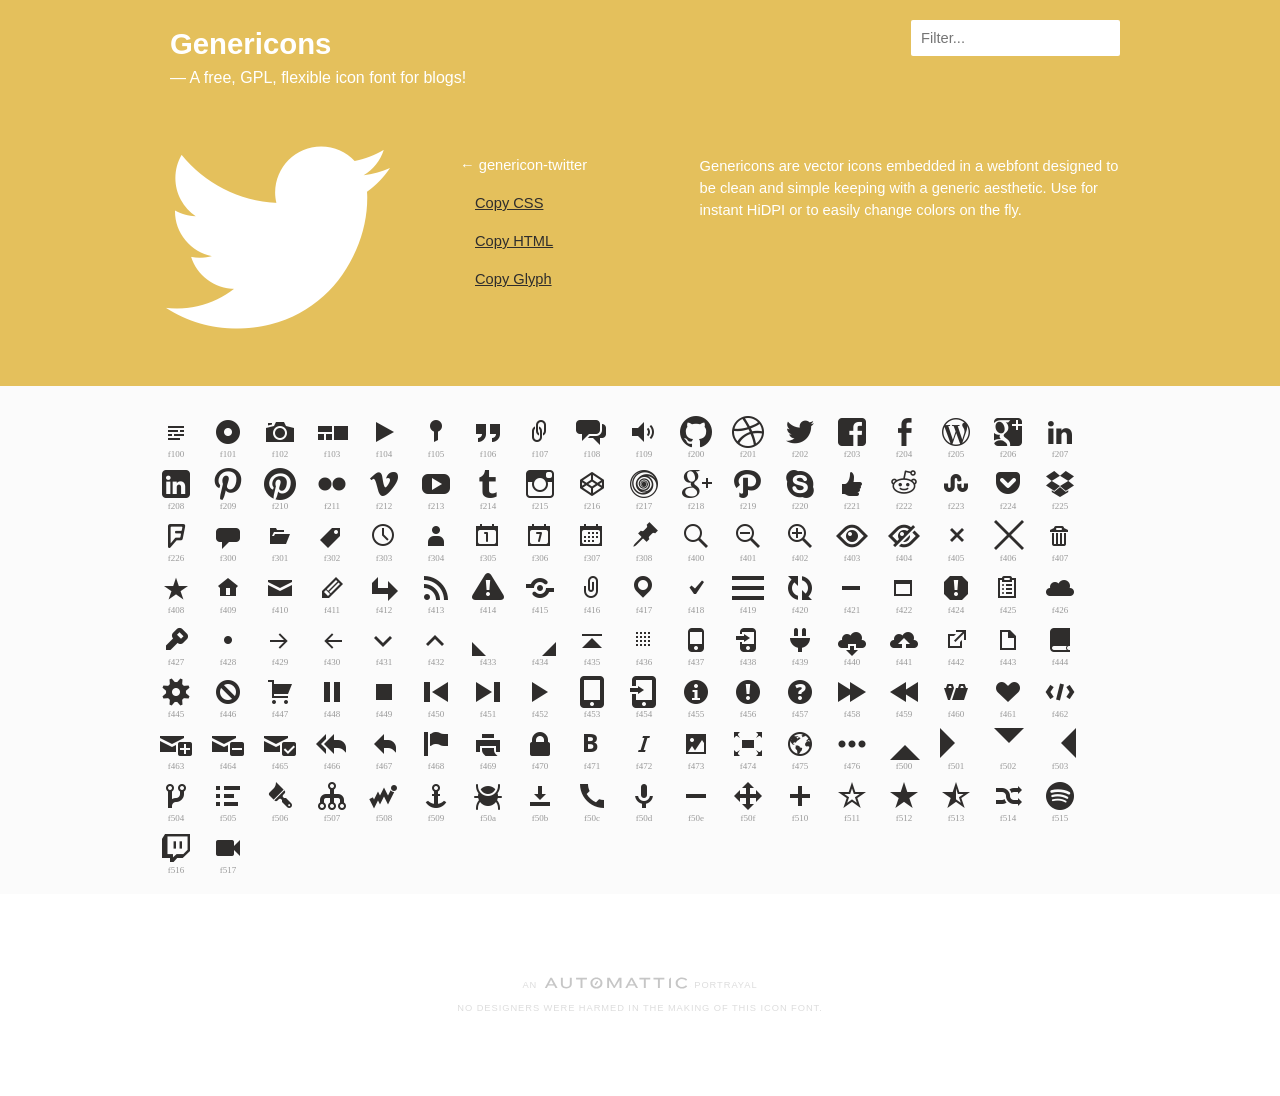
<file: static/genericons/example.html>
<!DOCTYPE html>
<html>
<head>
<title>Genericons</title>
<link rel="stylesheet" href="genericons.css">
<script type="text/javascript" src="https://ajax.googleapis.com/ajax/libs/jquery/1.7.2/jquery.min.js"></script>
<style type="text/css">
/**
 * Example page CSS
 */

body {
	font-family: sans-serif;
	line-height: 1.5;
	margin: 0;
	color: #2f2d2c;
	background: #fff;
	font-size: 11pt;
}

a {
	color: #2f2d2c;
}

h4 {
	margin-top: 40px;
}

#iconlist {
	clear: both;
	margin-bottom: 20px;
}

#iconlist div {
	padding: 10px;
	overflow: hidden;
	white-space: nowrap;
	font-size: 32px;
	line-height: 1;
	position: relative;
	width: 32px;
	height: 32px;
}

#iconlist div:before {
	margin-right: 20px;
}

#iconlist div:hover {
	cursor: pointer;
	color: #e4c05c;
}

#primary {
	background: #e4c05c;
	overflow: hidden;
}

#content {
	position: relative;
	color: #fff;
	max-width: 980px;
	padding: 0 10px;
	margin: 0 auto;
}

#icons {
	background: #fbfbfb;
}

#icons #iconlist {
	max-width: 980px;
	box-sizing: border-box;
	-moz-box-sizing:border-box;
	-webkit-box-sizing:border-box;
	padding: 20px 0;
	margin: 0 auto;
}

#glyph {
	float: left;
	width: 50%;
	box-sizing: border-box;
	-moz-box-sizing:border-box;
	-webkit-box-sizing:border-box;
	-ms-box-sizing:border-box;
	padding: 20px 0;
}

#glyph .info {
	float: right;
	width: 180px;
	padding: 36px 0 0 0;
}

#glyph .info a {
	color: #2f2d2c;
	display: block;
	padding: 8px 0 8px 15px;
}

#glyph .info strong {
	font-weight: normal;
	display: block;
	padding: 8px 0;
}

#glyph .genericon {
	font-size: 256px;
	width: 256px;
	height: 256px;
	overflow: visible;
	float: left;
}

.description {
	margin-top: 50px;
	width: 48%;
	float: right;
	padding-left: 40px;
	margin-left: 2%;
	box-sizing: border-box;
	-moz-box-sizing:border-box;
	-webkit-box-sizing:border-box;
	-ms-box-sizing:border-box;
	background-size: 4px 4px;
}

#primary h2 {
	color: white;
	margin: 0 auto;
	padding: 22px 0 0 20px;
	max-width: 980px;
	font-size: 2em;
}

#primary h2 span {
	display: block;
	font-weight: normal;
	font-size: 12pt;
}

#footer {
	clear: both;
	max-width: 980px;
	margin: 80px auto;
	text-align: center;
	text-transform: uppercase;
	letter-spacing: .1em;
	font-size: 7pt;
	color: #ddd;
}

#footer a {
	color: #ccc;
	display: inline-block;
	width: 150px;
	overflow: hidden;
	text-indent: 100%;
	position: relative;
	top: 2px;
	opacity: .3;
	background-repeat: no-repeat;
	background-position: center top;
	background-image: url('[data-uri]');
}

#footer a:hover {
	opacity: 1;
}

pre, code {
	font: 14px/1.5 monospace;
}

.code {
	display: block;
	font: 14px/1.5 monospace;
	width: 600px;
	white-space: pre;
	border: 1px solid #ccc;
	padding: 10px;
	overflow: auto;
	min-height: 110px;
}

#iconlist .new, #iconlist .update {
	position: relative;
}

#iconlist .new:after, #iconlist .update:after {
	color: #e4c05c;
	display: block;
	content: "NEW";
	font: bold 8px/1 sans-serif;
	position: absolute;
	top: 0px;
	text-align: center;
	z-index: 10;
	width: 100%;
}

#iconlist .update:after {
	content: "UPDATE";
	left: -1px;
}

body.searching #iconlist span.update:after, body.searching #iconlist span.new:after {
	display: none;
}

#search {
	border: 0;
	border-radius: 2px;
	position: absolute;
	right: 20px;
	font: 11pt sans-serif;
	padding: 10px;
	top: 20px;
	background: rgba(255,255,255,.8);
}

#search:focus {
	background: #fff;
	outline: none;
}

.genericon-404 {
	display: none !important; /* This is an easter egg */
}

.genericon:after {
	content: attr(alt);
	display: block;
	font-size: 9px;
	color: #999;
	text-align: center;
}

.hideUACs.genericon:after {
	content: none;
}


@media only screen and ( max-width: 900px ) {

	#glyph {
		float: none;
		width: 100%;
	}
	
	#glyph .info {
		width: 30%;
	}
	#glyph .genericon {
		width: 70%;
	}

	.description {
		clear: both;
		width: 100%;
		background: none;
		padding-left: 0;
		float: none;
	}

}
</style>
<script type="text/javascript">
/**
 * Example page JS
 */

function copyToClipboard ( text, copyMode ) {
	if ( copyMode == "css" ) {
		window.prompt( "Copy this, then paste in your CSS :before selector.", text );
	} else if ( copyMode == "html" ) {
		window.prompt( "Copy this, then paste in your HTML.", text );
	} else {
		window.prompt( "Copy this, then paste in your Photoshop textfield.", text );
	}
}

function pickRandomIcon() {
	var divs = jQuery("#iconlist div").get().sort(function(){
			return Math.round(Math.random())-0.5;
		}).slice(0,1);

	attr = jQuery(divs).attr('alt');
	cssclass = jQuery(divs).attr('class');
	displayGlyph( attr, cssclass );

}

function displayGlyph( attr, cssclass ) {

	// set permalink
	var permalink = cssclass.split(' genericon-')[1];
	window.location.hash = permalink;

	// css copy string
	csstext = "content: \'\\" + attr + "';";

	// html copy string
	htmltext = '<span class="' + cssclass + '"></span>';

	// glyph copy string
	glyphtemp = "&#x" + attr + ";";
	jQuery('#temp').html( glyphtemp );
	glyphtext = jQuery('#temp').text();

	// final output
	output = '<div class="' + cssclass + '"></div>'
	+ '<div class="info">'
		+ '<strong>&larr; ' + cssclass.split( ' ' )[1] + '</strong>'
		+ '<a href="javascript:copyToClipboard(csstext, \'css\')">Copy CSS</a>'
		+ '<a href="javascript:copyToClipboard(htmltext, \'html\')">Copy HTML</a>'
		+ '<a href="javascript:copyToClipboard(glyphtext)">Copy Glyph</a>'
	+ '</div>';

	jQuery( '#glyph' ).html( output );

}

function sortUnicode ( a, b ) {
	var numberA = jQuery(a).attr('alt').replace('f', '');
	var numberB = jQuery(b).attr('alt').replace('f', '');
	var contentA =parseInt( numberA, 16 );
	var contentB =parseInt( numberB, 16 );
	return (contentA < contentB) ? -1 : (contentA > contentB) ? 1 : 0;
}

jQuery(document).ready(function() {

	// pick random icon if no permalink, otherwise go to permalink
	if ( window.location.hash ) {
		permalink = "genericon-" + window.location.hash.split('#')[1];
		attr = jQuery( '.' + permalink ).attr( 'alt' );
		cssclass = jQuery( '.' + permalink ).attr('class');
		displayGlyph( attr, cssclass );
	} else {
		pickRandomIcon();
	}

	jQuery( '#iconlist div' ).click(function() {

		attr = jQuery( this ).attr( 'alt' );
		cssclass = jQuery( this ).attr( 'class' );

		displayGlyph( attr, cssclass );

	});

	var $rows = jQuery('#iconlist div');
	jQuery('#search').keyup(function() {
	
		// remove update text when using search
		jQuery('body').addClass('searching');
	
	    var val = jQuery.trim(jQuery(this).val()).replace(/ +/g, ' ').toLowerCase();
	
	    $rows.show().filter(function() {
	        var text = jQuery(this).text().replace(/\s+/g, ' ').toLowerCase();
	        return !~text.indexOf(val);
	    }).hide();
	});
	
	jQuery('input#search').focus();

	// sort based on number
	jQuery('#iconlist div').sort( sortUnicode ).appendTo('#iconlist');

});

function toggleUACs() {
	jQuery('.genericon').toggleClass('hideUACs');
}
</script>
</head>

<body>

<div id="main">

	<div id="primary">
		<div id="content">

			<h2>Genericons <span>&mdash; A free, GPL, flexible icon font for blogs!</span></h2>

			<input placeholder="Filter..." name="search" id="search" type="text" value="" maxlength="150" />

			<div id="glyph">
			</div>
			
			<div class="description">
				<p>Genericons are vector icons embedded in a webfont designed to be clean and simple keeping with a generic aesthetic. Use for instant HiDPI or to easily change colors on the fly.</p>
			</div>
			
		</div>
	</div>

	<div id="icons">
		<div id="iconlist">
		
			<!-- note, the text inside the HTML elements is purely for the seach -->
			
			<div alt="f423" class="genericon genericon-404" title="genericon-404">404</div>
			
			<div alt="f508" class="genericon genericon-activity" title="genericon-activity">activity</div>
			
			<div alt="f509" class="genericon genericon-anchor" title="genericon-anchor">anchor</div>
			
			<div alt="f101" class="genericon genericon-aside" title="genericon-aside">aside</div>
			
			<div alt="f416" class="genericon genericon-attachment" title="genericon-attachment">attachment</div>
			
			<div alt="f109" class="genericon genericon-audio" title="genericon-audio">audio</div>
			
			<div alt="f471" class="genericon genericon-bold" title="genericon-bold">bold</div>
			
			<div alt="f444" class="genericon genericon-book" title="genericon-book">book</div>
			
			<div alt="f50a" class="genericon genericon-bug" title="genericon-bug">bug</div>
			
			<div alt="f447" class="genericon genericon-cart" title="genericon-cart">cart</div>
			
			<div alt="f301" class="genericon genericon-category" title="genericon-category">category</div>
			
			<div alt="f108" class="genericon genericon-chat" title="genericon-chat">chat</div>
			
			<div alt="f418" class="genericon genericon-checkmark" title="genericon-checkmark">checkmark</div>
			
			<div alt="f405" class="genericon genericon-close" title="genericon-close">close</div>
			
			<div alt="f406" class="genericon genericon-close-alt" title="genericon-close-alt">close-alt</div>
			
			<div alt="f426" class="genericon genericon-cloud" title="genericon-cloud">cloud</div>
			
			<div alt="f440" class="genericon genericon-cloud-download" title="genericon-cloud-download">cloud-download</div>
			
			<div alt="f441" class="genericon genericon-cloud-upload" title="genericon-cloud-upload">cloud-upload</div>
			
			<div alt="f462" class="genericon genericon-code" title="genericon-code">code</div>
			
			<div alt="f216" class="genericon genericon-codepen" title="genericon-codepen">codepen</div>
			
			<div alt="f445" class="genericon genericon-cog" title="genericon-cog">cog</div>
			
			<div alt="f432" class="genericon genericon-collapse" title="genericon-collapse">collapse</div>
			
			<div alt="f300" class="genericon genericon-comment" title="genericon-comment">comment</div>
			
			<div alt="f305" class="genericon genericon-day" title="genericon-day">day</div>
			
			<div alt="f221" class="genericon genericon-digg" title="genericon-digg">digg</div>
			
			<div alt="f443" class="genericon genericon-document" title="genericon-document">document</div>
			
			<div alt="f428" class="genericon genericon-dot" title="genericon-dot">dot</div>
			
			<div alt="f502" class="genericon genericon-downarrow" title="genericon-downarrow">downarrow</div>
			
			<div alt="f50b" class="genericon genericon-download" title="genericon-download">download</div>
			
			<div alt="f436" class="genericon genericon-draggable" title="genericon-draggable">draggable</div>
			
			<div alt="f201" class="genericon genericon-dribbble" title="genericon-dribbble">dribbble</div>
			
			<div alt="f225" class="genericon genericon-dropbox" title="genericon-dropbox">dropbox</div>
			
			<div alt="f433" class="genericon genericon-dropdown" title="genericon-dropdown">dropdown</div>
			
			<div alt="f434" class="genericon genericon-dropdown-left" title="genericon-dropdown-left">dropdown-left</div>
			
			<div alt="f411" class="genericon genericon-edit" title="genericon-edit">edit</div>
			
			<div alt="f476" class="genericon genericon-ellipsis" title="genericon-ellipsis">ellipsis</div>
			
			<div alt="f431" class="genericon genericon-expand" title="genericon-expand">expand</div>
			
			<div alt="f442" class="genericon genericon-external" title="genericon-external">external</div>
			
			<div alt="f203" class="genericon genericon-facebook" title="genericon-facebook">facebook</div>
			
			<div alt="f204" class="genericon genericon-facebook-alt" title="genericon-facebook-alt">facebook-alt</div>
			
			<div alt="f458" class="genericon genericon-fastforward" title="genericon-fastforward">fastforward</div>
			
			<div alt="f413" class="genericon genericon-feed" title="genericon-feed">feed</div>
			
			<div alt="f468" class="genericon genericon-flag" title="genericon-flag">flag</div>
			
			<div alt="f211" class="genericon genericon-flickr" title="genericon-flickr">flickr</div>
			
			<div alt="f226" class="genericon genericon-foursquare" title="genericon-foursquare">foursquare</div>
			
			<div alt="f474" class="genericon genericon-fullscreen" title="genericon-fullscreen">fullscreen</div>
			
			<div alt="f103" class="genericon genericon-gallery" title="genericon-gallery">gallery</div>
			
			<div alt="f200" class="genericon genericon-github" title="genericon-github">github</div>
			
			<div alt="f206" class="genericon genericon-googleplus" title="genericon-googleplus">googleplus</div>
			
			<div alt="f218" class="genericon genericon-googleplus-alt" title="genericon-googleplus-alt">googleplus-alt</div>
			
			<div alt="f50c" class="genericon genericon-handset" title="genericon-handset">handset</div>
			
			<div alt="f461" class="genericon genericon-heart" title="genericon-heart">heart</div>
			
			<div alt="f457" class="genericon genericon-help" title="genericon-help">help</div>
			
			<div alt="f404" class="genericon genericon-hide" title="genericon-hide">hide</div>
			
			<div alt="f505" class="genericon genericon-hierarchy" title="genericon-hierarchy">hierarchy</div>
			
			<div alt="f409" class="genericon genericon-home" title="genericon-home">home</div>
			
			<div alt="f102" class="genericon genericon-image" title="genericon-image">image</div>
			
			<div alt="f455" class="genericon genericon-info" title="genericon-info">info</div>
			
			<div alt="f215" class="genericon genericon-instagram" title="genericon-instagram">instagram</div>
			
			<div alt="f472" class="genericon genericon-italic" title="genericon-italic">italic</div>
			
			<div alt="f427" class="genericon genericon-key" title="genericon-key">key</div>
			
			<div alt="f503" class="genericon genericon-leftarrow" title="genericon-leftarrow">leftarrow</div>
			
			<div alt="f107" class="genericon genericon-link" title="genericon-link">link</div>
			
			<div alt="f207" class="genericon genericon-linkedin" title="genericon-linkedin">linkedin</div>
			
			<div alt="f208" class="genericon genericon-linkedin-alt" title="genericon-linkedin-alt">linkedin-alt</div>
			
			<div alt="f417" class="genericon genericon-location" title="genericon-location">location</div>
			
			<div alt="f470" class="genericon genericon-lock" title="genericon-lock">lock</div>
			
			<div alt="f410" class="genericon genericon-mail" title="genericon-mail">mail</div>
			
			<div alt="f422" class="genericon genericon-maximize" title="genericon-maximize">maximize</div>
			
			<div alt="f419" class="genericon genericon-menu" title="genericon-menu">menu</div>
			
			<div alt="f50d" class="genericon genericon-microphone" title="genericon-microphone">microphone</div>
			
			<div alt="f421" class="genericon genericon-minimize" title="genericon-minimize">minimize</div>
			
			<div alt="f50e" class="genericon genericon-minus" title="genericon-minus">minus</div>
			
			<div alt="f307" class="genericon genericon-month" title="genericon-month">month</div>
			
			<div alt="f50f" class="genericon genericon-move" title="genericon-move">move</div>
			
			<div alt="f429" class="genericon genericon-next" title="genericon-next">next</div>
			
			<div alt="f456" class="genericon genericon-notice" title="genericon-notice">notice</div>
			
			<div alt="f506" class="genericon genericon-paintbrush" title="genericon-paintbrush">paintbrush</div>
			
			<div alt="f219" class="genericon genericon-path" title="genericon-path">path</div>
			
			<div alt="f448" class="genericon genericon-pause" title="genericon-pause">pause</div>
			
			<div alt="f437" class="genericon genericon-phone" title="genericon-phone">phone</div>
			
			<div alt="f473" class="genericon genericon-picture" title="genericon-picture">picture</div>
			
			<div alt="f308" class="genericon genericon-pinned" title="genericon-pinned">pinned</div>
			
			<div alt="f209" class="genericon genericon-pinterest" title="genericon-pinterest">pinterest</div>
			
			<div alt="f210" class="genericon genericon-pinterest-alt" title="genericon-pinterest-alt">pinterest-alt</div>
			
			<div alt="f452" class="genericon genericon-play" title="genericon-play">play</div>
			
			<div alt="f439" class="genericon genericon-plugin" title="genericon-plugin">plugin</div>
			
			<div alt="f510" class="genericon genericon-plus" title="genericon-plus">plus</div>
			
			<div alt="f224" class="genericon genericon-pocket" title="genericon-pocket">pocket</div>
			
			<div alt="f217" class="genericon genericon-polldaddy" title="genericon-polldaddy">polldaddy</div>
			
			<div alt="f460" class="genericon genericon-portfolio" title="genericon-portfolio">portfolio</div>
			
			<div alt="f430" class="genericon genericon-previous" title="genericon-previous">previous</div>
			
			<div alt="f469" class="genericon genericon-print" title="genericon-print">print</div>
			
			<div alt="f106" class="genericon genericon-quote" title="genericon-quote">quote</div>
			
			<div alt="f511" class="genericon genericon-rating-empty" title="genericon-rating-empty">rating-empty</div>
			
			<div alt="f512" class="genericon genericon-rating-full" title="genericon-rating-full">rating-full</div>
			
			<div alt="f513" class="genericon genericon-rating-half" title="genericon-rating-half">rating-half</div>
			
			<div alt="f222" class="genericon genericon-reddit" title="genericon-reddit">reddit</div>
			
			<div alt="f420" class="genericon genericon-refresh" title="genericon-refresh">refresh</div>
			
			<div alt="f412" class="genericon genericon-reply" title="genericon-reply">reply</div>
			
			<div alt="f466" class="genericon genericon-reply-alt" title="genericon-reply-alt">reply-alt</div>
			
			<div alt="f467" class="genericon genericon-reply-single" title="genericon-reply-single">reply-single</div>
			
			<div alt="f459" class="genericon genericon-rewind" title="genericon-rewind">rewind</div>
			
			<div alt="f501" class="genericon genericon-rightarrow" title="genericon-rightarrow">rightarrow</div>
			
			<div alt="f400" class="genericon genericon-search" title="genericon-search">search</div>
			
			<div alt="f438" class="genericon genericon-send-to-phone" title="genericon-send-to-phone">send-to-phone</div>
			
			<div alt="f454" class="genericon genericon-send-to-tablet" title="genericon-send-to-tablet">send-to-tablet</div>
			
			<div alt="f415" class="genericon genericon-share" title="genericon-share">share</div>
			
			<div alt="f403" class="genericon genericon-show" title="genericon-show">show</div>
			
			<div alt="f514" class="genericon genericon-shuffle" title="genericon-shuffle">shuffle</div>
			
			<div alt="f507" class="genericon genericon-sitemap" title="genericon-sitemap">sitemap</div>
			
			<div alt="f451" class="genericon genericon-skip-ahead" title="genericon-skip-ahead">skip-ahead</div>
			
			<div alt="f450" class="genericon genericon-skip-back" title="genericon-skip-back">skip-back</div>
			
			<div alt="f220" class="genericon genericon-skype" title="genericon-skype">skype</div>
			
			<div alt="f424" class="genericon genericon-spam" title="genericon-spam">spam</div>
			
			<div alt="f515" class="genericon genericon-spotify" title="genericon-spotify">spotify</div>
			
			<div alt="f100" class="genericon genericon-standard" title="genericon-standard">standard</div>
			
			<div alt="f408" class="genericon genericon-star" title="genericon-star">star</div>
			
			<div alt="f105" class="genericon genericon-status" title="genericon-status">status</div>
			
			<div alt="f449" class="genericon genericon-stop" title="genericon-stop">stop</div>
			
			<div alt="f223" class="genericon genericon-stumbleupon" title="genericon-stumbleupon">stumbleupon</div>
			
			<div alt="f463" class="genericon genericon-subscribe" title="genericon-subscribe">subscribe</div>
			
			<div alt="f465" class="genericon genericon-subscribed" title="genericon-subscribed">subscribed</div>
			
			<div alt="f425" class="genericon genericon-summary" title="genericon-summary">summary</div>
			
			<div alt="f453" class="genericon genericon-tablet" title="genericon-tablet">tablet</div>
			
			<div alt="f302" class="genericon genericon-tag" title="genericon-tag">tag</div>
			
			<div alt="f303" class="genericon genericon-time" title="genericon-time">time</div>
			
			<div alt="f435" class="genericon genericon-top" title="genericon-top">top</div>
			
			<div alt="f407" class="genericon genericon-trash" title="genericon-trash">trash</div>
			
			<div alt="f214" class="genericon genericon-tumblr" title="genericon-tumblr">tumblr</div>
			
			<div alt="f516" class="genericon genericon-twitch" title="genericon-twitch">twitch</div>
			
			<div alt="f202" class="genericon genericon-twitter" title="genericon-twitter">twitter</div>
			
			<div alt="f446" class="genericon genericon-unapprove" title="genericon-unapprove">unapprove</div>
			
			<div alt="f464" class="genericon genericon-unsubscribe" title="genericon-unsubscribe">unsubscribe</div>
			
			<div alt="f401" class="genericon genericon-unzoom" title="genericon-unzoom">unzoom</div>
			
			<div alt="f500" class="genericon genericon-uparrow" title="genericon-uparrow">uparrow</div>
			
			<div alt="f304" class="genericon genericon-user" title="genericon-user">user</div>
			
			<div alt="f104" class="genericon genericon-video" title="genericon-video">video</div>
			
			<div alt="f517" class="genericon genericon-videocamera" title="genericon-videocamera">videocamera</div>
			
			<div alt="f212" class="genericon genericon-vimeo" title="genericon-vimeo">vimeo</div>
			
			<div alt="f414" class="genericon genericon-warning" title="genericon-warning">warning</div>
			
			<div alt="f475" class="genericon genericon-website" title="genericon-website">website</div>
			
			<div alt="f306" class="genericon genericon-week" title="genericon-week">week</div>
			
			<div alt="f205" class="genericon genericon-wordpress" title="genericon-wordpress">wordpress</div>
			
			<div alt="f504" class="genericon genericon-xpost" title="genericon-xpost">xpost</div>
			
			<div alt="f213" class="genericon genericon-youtube" title="genericon-youtube">youtube</div>
			
			<div alt="f402" class="genericon genericon-zoom" title="genericon-zoom">zoom</div>
			

		</div>
		
		<div id="temp" style="display: none;"></div>
		
	</div>

	<div id="footer">

		<p>An <a href="http://automattic.com" rel="nofollow">Automattic</a> Portrayal</p>
		<p>No designers were harmed in the making of this icon font.</p>
		

	</div>

</div>

</body>
</html>
</file>
<file: static/genericons/genericons.css>
/**

	Genericons

*/


/* IE8 and below use EOT and allow cross-site embedding. 
   IE9 uses WOFF which is base64 encoded to allow cross-site embedding.
   So unfortunately, IE9 will throw a console error, but it'll still work.
   When the font is base64 encoded, cross-site embedding works in Firefox */

@font-face {
    font-family: 'Genericons';
    src: url('Genericons.eot');
}

@font-face {
    font-family: 'Genericons';
    src: url([data-uri]) format('woff'),
         url('Genericons.ttf') format('truetype'),
         url('Genericons.svg#genericonsregular') format('svg');
    font-weight: normal;
    font-style: normal;
}

@media screen and (-webkit-min-device-pixel-ratio:0) {
  @font-face {
    font-family: "Genericons";
    src: url("./Genericons.svg#Genericons") format("svg");
  }
}


/**
 * All Genericons
 */

.genericon {
	font-size: 16px;
	vertical-align: top;
	text-align: center;
	-moz-transition: color .1s ease-in 0;
	-webkit-transition: color .1s ease-in 0;
	display: inline-block;
	font-family: "Genericons";
	font-style: normal;
	font-weight: normal;
	font-variant: normal;
	line-height: 1;
	text-decoration: inherit;
	text-transform: none;
	-moz-osx-font-smoothing: grayscale;
	-webkit-font-smoothing: antialiased;
	speak: none;
}


/**
 * Individual icons
 */

.genericon-404:before { content: "\f423"; }
.genericon-activity:before { content: "\f508"; }
.genericon-anchor:before { content: "\f509"; }
.genericon-aside:before { content: "\f101"; }
.genericon-attachment:before { content: "\f416"; }
.genericon-audio:before { content: "\f109"; }
.genericon-bold:before { content: "\f471"; }
.genericon-book:before { content: "\f444"; }
.genericon-bug:before { content: "\f50a"; }
.genericon-cart:before { content: "\f447"; }
.genericon-category:before { content: "\f301"; }
.genericon-chat:before { content: "\f108"; }
.genericon-checkmark:before { content: "\f418"; }
.genericon-close:before { content: "\f405"; }
.genericon-close-alt:before { content: "\f406"; }
.genericon-cloud:before { content: "\f426"; }
.genericon-cloud-download:before { content: "\f440"; }
.genericon-cloud-upload:before { content: "\f441"; }
.genericon-code:before { content: "\f462"; }
.genericon-codepen:before { content: "\f216"; }
.genericon-cog:before { content: "\f445"; }
.genericon-collapse:before { content: "\f432"; }
.genericon-comment:before { content: "\f300"; }
.genericon-day:before { content: "\f305"; }
.genericon-digg:before { content: "\f221"; }
.genericon-document:before { content: "\f443"; }
.genericon-dot:before { content: "\f428"; }
.genericon-downarrow:before { content: "\f502"; }
.genericon-download:before { content: "\f50b"; }
.genericon-draggable:before { content: "\f436"; }
.genericon-dribbble:before { content: "\f201"; }
.genericon-dropbox:before { content: "\f225"; }
.genericon-dropdown:before { content: "\f433"; }
.genericon-dropdown-left:before { content: "\f434"; }
.genericon-edit:before { content: "\f411"; }
.genericon-ellipsis:before { content: "\f476"; }
.genericon-expand:before { content: "\f431"; }
.genericon-external:before { content: "\f442"; }
.genericon-facebook:before { content: "\f203"; }
.genericon-facebook-alt:before { content: "\f204"; }
.genericon-fastforward:before { content: "\f458"; }
.genericon-feed:before { content: "\f413"; }
.genericon-flag:before { content: "\f468"; }
.genericon-flickr:before { content: "\f211"; }
.genericon-foursquare:before { content: "\f226"; }
.genericon-fullscreen:before { content: "\f474"; }
.genericon-gallery:before { content: "\f103"; }
.genericon-github:before { content: "\f200"; }
.genericon-googleplus:before { content: "\f206"; }
.genericon-googleplus-alt:before { content: "\f218"; }
.genericon-handset:before { content: "\f50c"; }
.genericon-heart:before { content: "\f461"; }
.genericon-help:before { content: "\f457"; }
.genericon-hide:before { content: "\f404"; }
.genericon-hierarchy:before { content: "\f505"; }
.genericon-home:before { content: "\f409"; }
.genericon-image:before { content: "\f102"; }
.genericon-info:before { content: "\f455"; }
.genericon-instagram:before { content: "\f215"; }
.genericon-italic:before { content: "\f472"; }
.genericon-key:before { content: "\f427"; }
.genericon-leftarrow:before { content: "\f503"; }
.genericon-link:before { content: "\f107"; }
.genericon-linkedin:before { content: "\f207"; }
.genericon-linkedin-alt:before { content: "\f208"; }
.genericon-location:before { content: "\f417"; }
.genericon-lock:before { content: "\f470"; }
.genericon-mail:before { content: "\f410"; }
.genericon-maximize:before { content: "\f422"; }
.genericon-menu:before { content: "\f419"; }
.genericon-microphone:before { content: "\f50d"; }
.genericon-minimize:before { content: "\f421"; }
.genericon-minus:before { content: "\f50e"; }
.genericon-month:before { content: "\f307"; }
.genericon-move:before { content: "\f50f"; }
.genericon-next:before { content: "\f429"; }
.genericon-notice:before { content: "\f456"; }
.genericon-paintbrush:before { content: "\f506"; }
.genericon-path:before { content: "\f219"; }
.genericon-pause:before { content: "\f448"; }
.genericon-phone:before { content: "\f437"; }
.genericon-picture:before { content: "\f473"; }
.genericon-pinned:before { content: "\f308"; }
.genericon-pinterest:before { content: "\f209"; }
.genericon-pinterest-alt:before { content: "\f210"; }
.genericon-play:before { content: "\f452"; }
.genericon-plugin:before { content: "\f439"; }
.genericon-plus:before { content: "\f510"; }
.genericon-pocket:before { content: "\f224"; }
.genericon-polldaddy:before { content: "\f217"; }
.genericon-portfolio:before { content: "\f460"; }
.genericon-previous:before { content: "\f430"; }
.genericon-print:before { content: "\f469"; }
.genericon-quote:before { content: "\f106"; }
.genericon-rating-empty:before { content: "\f511"; }
.genericon-rating-full:before { content: "\f512"; }
.genericon-rating-half:before { content: "\f513"; }
.genericon-reddit:before { content: "\f222"; }
.genericon-refresh:before { content: "\f420"; }
.genericon-reply:before { content: "\f412"; }
.genericon-reply-alt:before { content: "\f466"; }
.genericon-reply-single:before { content: "\f467"; }
.genericon-rewind:before { content: "\f459"; }
.genericon-rightarrow:before { content: "\f501"; }
.genericon-search:before { content: "\f400"; }
.genericon-send-to-phone:before { content: "\f438"; }
.genericon-send-to-tablet:before { content: "\f454"; }
.genericon-share:before { content: "\f415"; }
.genericon-show:before { content: "\f403"; }
.genericon-shuffle:before { content: "\f514"; }
.genericon-sitemap:before { content: "\f507"; }
.genericon-skip-ahead:before { content: "\f451"; }
.genericon-skip-back:before { content: "\f450"; }
.genericon-skype:before { content: "\f220"; }
.genericon-spam:before { content: "\f424"; }
.genericon-spotify:before { content: "\f515"; }
.genericon-standard:before { content: "\f100"; }
.genericon-star:before { content: "\f408"; }
.genericon-status:before { content: "\f105"; }
.genericon-stop:before { content: "\f449"; }
.genericon-stumbleupon:before { content: "\f223"; }
.genericon-subscribe:before { content: "\f463"; }
.genericon-subscribed:before { content: "\f465"; }
.genericon-summary:before { content: "\f425"; }
.genericon-tablet:before { content: "\f453"; }
.genericon-tag:before { content: "\f302"; }
.genericon-time:before { content: "\f303"; }
.genericon-top:before { content: "\f435"; }
.genericon-trash:before { content: "\f407"; }
.genericon-tumblr:before { content: "\f214"; }
.genericon-twitch:before { content: "\f516"; }
.genericon-twitter:before { content: "\f202"; }
.genericon-unapprove:before { content: "\f446"; }
.genericon-unsubscribe:before { content: "\f464"; }
.genericon-unzoom:before { content: "\f401"; }
.genericon-uparrow:before { content: "\f500"; }
.genericon-user:before { content: "\f304"; }
.genericon-video:before { content: "\f104"; }
.genericon-videocamera:before { content: "\f517"; }
.genericon-vimeo:before { content: "\f212"; }
.genericon-warning:before { content: "\f414"; }
.genericon-website:before { content: "\f475"; }
.genericon-week:before { content: "\f306"; }
.genericon-wordpress:before { content: "\f205"; }
.genericon-xpost:before { content: "\f504"; }
.genericon-youtube:before { content: "\f213"; }
.genericon-zoom:before { content: "\f402"; }
</file>
